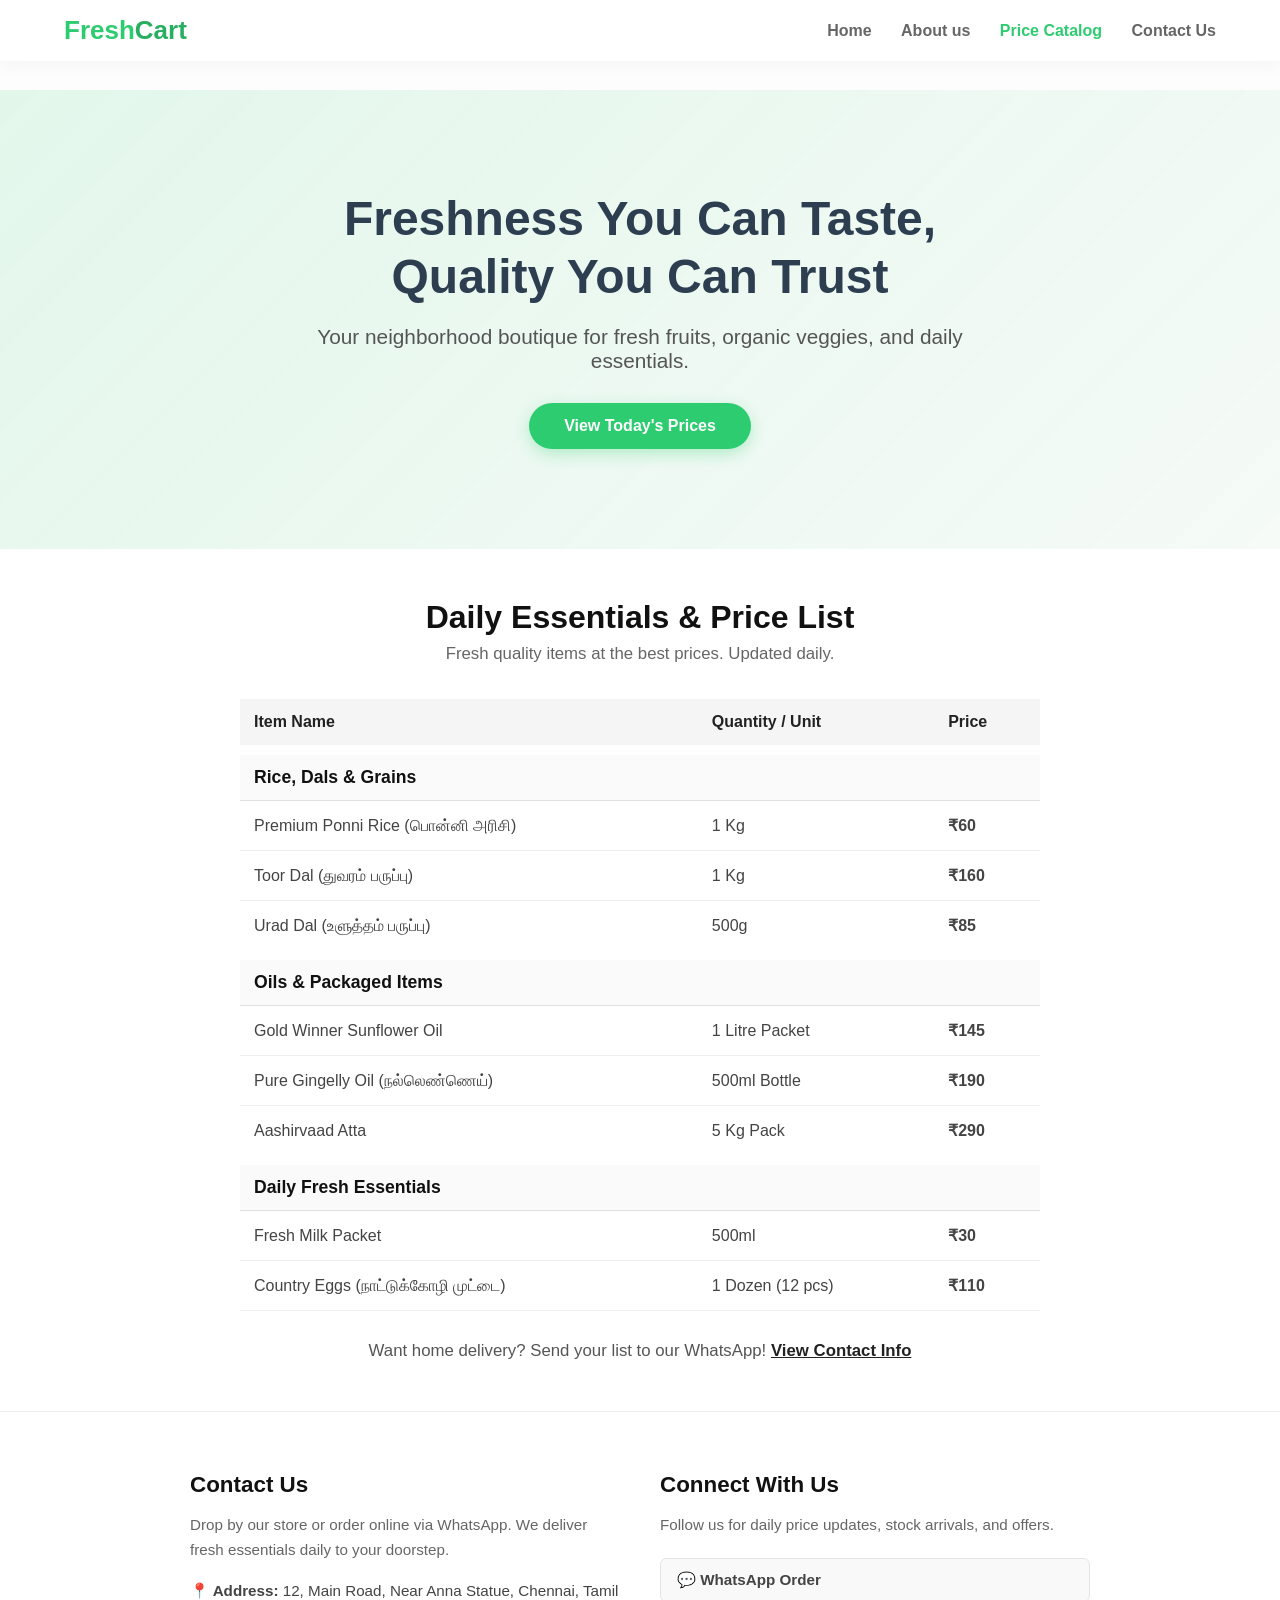
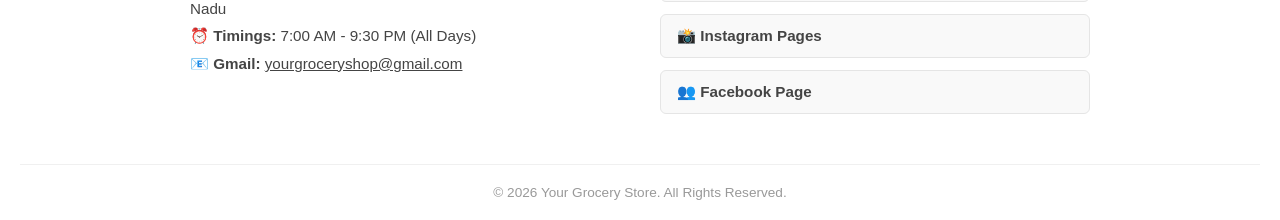
<file: catalog.html>
<!DOCTYPE html>
<html lang="en">
<head>
    <meta charset="UTF-8">
    <meta name="viewport" content="width=device-width, initial-scale=1.0">
    <title>FreshCart | Organic & Fresh Everyday</title>
    <link rel="stylesheet" href="styles.css">
</head>
<body>

    <header class="floating-header">
        <div class="logo">Fresh<span>Cart</span></div>
        <nav class="nav-links">
            <a href="index.html">Home</a>
	    <a href="index.html#about">About us</a>
            <a href="catalog.html#catalog"  class="active">Price Catalog</a>
            
            <a href="#bottom">Contact Us</a>
        </nav>
    </header>

    <section class="hero">
        <h1>Freshness You Can Taste,<br>Quality You Can Trust</h1>
        <p>Your neighborhood boutique for fresh fruits, organic veggies, and daily essentials.</p>
        <a href="catalog.html" class="cta-btn">View Today's Prices</a>
    </section>

   <section class="grocery-catalog" id="catalog">
  <div class="grocery-container">
    
    <h2>Daily Essentials & Price List</h2>
    <p class="grocery-subtitle">Fresh quality items at the best prices. Updated daily.</p>
    
    <!-- Table Wrapper -->
    <div class="table-responsive">
      <table class="grocery-table">
        <thead>
          <tr>
            <th>Item Name</th>
            <th>Quantity / Unit</th>
            <th>Price</th>
          </tr>
        </thead>
        <tbody>
          <!-- Category: Rice & Dals -->
          <tr class="category-row">
            <td colspan="3">Rice, Dals & Grains</td>
          </tr>
          <tr>
            <td>Premium Ponni Rice (பொன்னி அரிசி)</td>
            <td>1 Kg</td>
            <td class="price-tag">₹60</td>
          </tr>
          <tr>
            <td>Toor Dal (துவரம் பருப்பு)</td>
            <td>1 Kg</td>
            <td class="price-tag">₹160</td>
          </tr>
          <tr>
            <td>Urad Dal (உளுத்தம் பருப்பு)</td>
            <td>500g</td>
            <td class="price-tag">₹85</td>
          </tr>

          <!-- Category: Oils & Masalas -->
          <tr class="category-row">
            <td colspan="3">Oils & Packaged Items</td>
          </tr>
          <tr>
            <td>Gold Winner Sunflower Oil</td>
            <td>1 Litre Packet</td>
            <td class="price-tag">₹145</td>
          </tr>
          <tr>
            <td>Pure Gingelly Oil (நல்லெண்ணெய்)</td>
            <td>500ml Bottle</td>
            <td class="price-tag">₹190</td>
          </tr>
          <tr>
            <td>Aashirvaad Atta</td>
            <td>5 Kg Pack</td>
            <td class="price-tag">₹290</td>
          </tr>

          <!-- Category: Daily Fresh -->
          <tr class="category-row">
            <td colspan="3">Daily Fresh Essentials</td>
          </tr>
          <tr>
            <td>Fresh Milk Packet</td>
            <td>500ml</td>
            <td class="price-tag">₹30</td>
          </tr>
          <tr>
            <td>Country Eggs (நாட்டுக்கோழி முட்டை)</td>
            <td>1 Dozen (12 pcs)</td>
            <td class="price-tag">₹110</td>
          </tr>
        </tbody>
      </table>
    </div>

    <!-- Contact details/Order via WhatsApp -->
    <div class="grocery-footer">
      <p>Want home delivery? Send your list to our WhatsApp! <a href="#bottom">View Contact Info</a></p>
    </div>

  </div>
</section>

<!-- The id="bottom" matches your anchor link so it scrolls here perfectly -->
<footer class="contact-section" id="bottom">
  <div class="contact-container">
    
    <!-- Left Column: Shop Info -->
    <div class="contact-info">
      <h3>Contact Us</h3>
      <p class="contact-desc">Drop by our store or order online via WhatsApp. We deliver fresh essentials daily to your doorstep.</p>
      
      <div class="contact-details">
        <p><strong>📍 Address:</strong> 12, Main Road, Near Anna Statue, Chennai, Tamil Nadu</p>
        <p><strong>⏰ Timings:</strong> 7:00 AM - 9:30 PM (All Days)</p>
        <p><strong>📧 Gmail:</strong> <a href="mailto:yourgroceryshop@gmail.com" class="text-link">yourgroceryshop@gmail.com</a></p>
      </div>
    </div>

    <!-- Right Column: Social Media Links -->
    <div class="contact-socials">
      <h3>Connect With Us</h3>
      <p class="contact-desc">Follow us for daily price updates, stock arrivals, and offers.</p>
      
      <div class="social-links-list">
        <!-- WhatsApp Link -->
        <a href="https://wa.me/919876543210?text=Hello,%20I%20want%20to%20order%20groceries" target="_blank" class="social-link whatsapp-color">
          <span>💬 WhatsApp Order</span>
        </a>

        <!-- Instagram Link -->
        <a href="https://instagram.com/your_shop_username" target="_blank" class="social-link insta-color">
          <span>📸 Instagram Pages</span>
        </a>

        <!-- Facebook Link -->
        <a href="https://facebook.com/your_shop_page" target="_blank" class="social-link fb-color">
          <span>👥 Facebook Page</span>
        </a>
      </div>
    </div>

  </div>

  <!-- Tiny Copyright Bar at the very bottom -->
  <div class="footer-rights">
    <p>© 2026 Your Grocery Store. All Rights Reserved.</p>
  </div>
</footer>

    <script>
        const header = document.querySelector('.floating-header');

        window.addEventListener('scroll', function() {
            // User page-oda top 50px area vittu keela vandhaale automatic center locking
            if (window.scrollY > 50) {
                header.classList.add('scrolled-up');
            } else {
                // Return completely back to top left position only at absolute zero top
                header.classList.remove('scrolled-up');
            }
        });
    </script>
</body>
</html>
</file>
<file: styles.css>
/* ==========================================
   1. GENERAL RESET & BASE STYLES 
   ========================================== */
* {
    margin: 0;
    padding: 0;
    box-sizing: border-box;
    font-family: 'Segoe UI', Tahoma, Geneva, Verdana, sans-serif;
}

html {
    scroll-behavior: smooth;
}

body {
    background-color: #fcfdfc;
    color: #2c3e50;
    padding-top: 90px; /* Prevents desktop hero text from hiding behind fixed header */
}

/* ==========================================
   2. FLOATING HEADER & NAVIGATION
   ========================================== */
.floating-header, 
.logo, 
.nav-links {
    transition: all 0.4s ease-in-out !important;
}

.floating-header {
    position: fixed;
    top: 0;
    left: 0;
    width: 100%;
    background-color: #ffffff;
    display: flex;
    justify-content: space-between;
    align-items: center;
    padding: 15px 5%;
    box-shadow: 0 4px 20px rgba(0, 0, 0, 0.04);
    z-index: 1000;
}

.logo {
    font-size: 26px;
    font-weight: 800;
    color: #2ecc71;
}

.logo span {
    color: #27ae60;
}

.nav-links a {
    text-decoration: none;
    color: #666;
    margin-left: 25px;
    font-weight: 600;
    font-size: 16px;
    transition: color 0.3s ease;
}

.nav-links a:hover, 
.nav-links a.active {
    color: #2ecc71;
}

/* Header Scrolled State */
.floating-header.scrolled-up {
    background-color: #ffffff !important;
    box-shadow: 0 10px 25px rgba(46, 204, 113, 0.12) !important;
    padding: 10px 5% !important;
}

/* ==========================================
   3. HERO SECTION 
   ========================================== */
.hero {
    background: linear-gradient(135deg, rgba(46, 204, 113, 0.12), rgba(39, 174, 96, 0.03)), 
                url('https://images.unsplash.com/photo-1578916171728-46686eac8d58?auto=format&fit=crop&w=1200&q=80') center/cover;
    text-align: center;
    padding: 100px 20px;
    color: #2c3e50;
}

.hero h1 {
    font-size: 3rem;
    margin-bottom: 20px;
    font-weight: 800;
    line-height: 1.2;
}

.hero p {
    font-size: 1.3rem;
    color: #555;
    max-width: 700px;
    margin: 0 auto 30px auto;
}

.cta-btn {
    display: inline-block;
    text-decoration: none;
    background-color: #2ecc71;
    color: white;
    padding: 14px 35px;
    border-radius: 50px;
    font-weight: 700;
    box-shadow: 0 5px 15px rgba(46, 204, 113, 0.3);
    transition: all 0.3s ease;
}

.cta-btn:hover {
    background-color: #27ae60;
    transform: translateY(-2px);
    box-shadow: 0 8px 20px rgba(39, 174, 96, 0.4);
}

/* ==========================================
   4. ABOUT SECTION 
   ========================================== */
.about-section {
    background-color: #ffffff; 
    max-width: 1200px;
    margin: 80px auto;
    padding: 80px 40px;
}

.about-container {
    max-width: 1100px;
    margin: 0 auto;
    display: flex;
    align-items: center;
    gap: 50px;
    flex-wrap: wrap;
}

.about-content, 
.about-text {
    flex: 1;
    min-width: 300px;
}

.about-content h2, 
.about-text h2 {
    font-size: 2.5rem;
    color: #111111; 
    margin-bottom: 20px;
    font-weight: 700;
}

.about-text p {
    font-size: 1.1rem;
    color: #555555; 
    line-height: 1.7;
    margin-bottom: 15px;
}

.about-image-box, 
.about-visual {
    flex: 1;
    min-width: 300px;
    display: flex;
    justify-content: center;
}

.store-img {
    width: 100%;
    border-radius: 16px;
    box-shadow: 0 10px 30px rgba(0,0,0,0.08);
    object-fit: cover;
    height: 350px;
}

.visual-box {
    width: 100%;
    max-width: 400px;
    height: 300px;
    background-color: #f4f4f4; 
    border-radius: 12px;
    display: flex;
    align-items: center;
    justify-content: center;
    color: #888888;
    font-weight: bold;
    font-size: 1.5rem;
    border: 1px dashed #dddddd;
}

.about-links {
    margin-top: 30px;
    display: flex;
    gap: 15px;
}

.about-link-primary {
    display: inline-block;
    padding: 12px 24px;
    background-color: #222222;
    color: #ffffff !important;
    text-decoration: none;
    border-radius: 6px;
    font-weight: 600;
    transition: background 0.3s ease;
}

.about-link-primary:hover {
    background-color: #444444;
}

.about-link-secondary {
    display: inline-block;
    padding: 12px 24px;
    color: #666666;
    text-decoration: none;
    font-weight: 600;
    border: 1px solid #cccccc;
    border-radius: 6px;
    transition: all 0.3s ease;
}

.about-link-secondary:hover {
    color: #111111;
    border-color: #111111;
    background-color: #f9f9f9;
}

/* ==========================================
   5. FEATURES SECTION (WHY CHOOSE US)
   ========================================== */
.features-section {
    background-color: #f4f7f5;
    padding: 80px 20px;
    text-align: center;
}

.features-section h2 {
    font-size: 32px;
    margin-bottom: 50px;
}

.features-grid {
    display: flex;
    justify-content: center;
    gap: 30px;
    max-width: 1200px;
    margin: 0 auto;
    flex-wrap: wrap;
}

.feature-card {
    background: #ffffff;
    padding: 40px 30px;
    border-radius: 16px;
    width: 320px;
    box-shadow: 0 5px 15px rgba(0,0,0,0.02);
    transition: transform 0.3s ease, box-shadow 0.3s ease;
}

.feature-card:hover {
    transform: translateY(-8px);
    box-shadow: 0 15px 30px rgba(46, 204, 113, 0.1);
}

.feature-icon {
    font-size: 45px;
    display: inline-block;
    margin-bottom: 20px;
}

.feature-card h3 {
    margin-bottom: 12px;
    font-size: 22px;
}

.feature-card p {
    color: #666;
    line-height: 1.6;
}

/* ==========================================
   6. GROCERY CATALOG & PRICE LIST
   ========================================== */
.grocery-catalog {
    background-color: #ffffff;
    padding: 50px 20px;
}

.grocery-container {
    max-width: 800px;
    margin: 0 auto;
}

.grocery-catalog h2 {
    font-size: 2rem;
    color: #111111;
    margin-bottom: 8px;
    text-align: center;
    font-weight: 700;
}

.grocery-subtitle {
    font-size: 1.05rem;
    color: #666666;
    text-align: center;
    margin-bottom: 35px;
}

.table-responsive {
    width: 100%;
    overflow-x: auto;
}

.grocery-table {
    width: 100%;
    border-collapse: collapse;
    text-align: left;
}

.grocery-table th {
    background-color: #f5f5f5;
    color: #222222;
    font-weight: 600;
    padding: 14px;
    border-bottom: 2px solid #e0e0e0;
}

.grocery-table td {
    padding: 15px 14px;
    border-bottom: 1px solid #eeeeee;
    color: #444444;
    font-size: 1rem;
}

.grocery-table .category-row td {
    background-color: #fafafa;
    color: #111111;
    font-weight: 700;
    font-size: 1.1rem;
    padding: 12px 14px;
    border-bottom: 1px solid #e0e0e0;
    border-top: 10px solid #ffffff;
}

.price-tag {
    font-weight: 700;
    color: #111111;
}

.grocery-footer {
    margin-top: 30px;
    text-align: center;
    color: #555555;
    font-size: 1.05rem;
}

.grocery-footer a {
    color: #222222;
    text-decoration: underline;
    font-weight: 600;
}

/* ==========================================
   7. CONTACT SECTION (FOOTER)
   ========================================== */
.contact-section {
    background-color: #ffffff;
    padding: 60px 20px 20px 20px;
    border-top: 1px solid #eeeeee;
}

.contact-container {
    max-width: 900px;
    margin: 0 auto;
    display: flex;
    justify-content: space-between;
    gap: 40px;
}

.contact-section h3 {
    font-size: 1.4rem;
    color: #111111;
    margin-bottom: 15px;
    font-weight: 700;
}

.contact-desc {
    font-size: 0.95rem;
    color: #666666;
    line-height: 1.6;
    margin-bottom: 20px;
}

.contact-info {
    flex: 1;
}

.contact-details p {
    font-size: 0.95rem;
    color: #444444;
    margin-bottom: 10px;
}

.text-link {
    color: #444444;
    text-decoration: underline;
    transition: color 0.2s;
}

.text-link:hover {
    color: #111111;
}

.contact-socials {
    flex: 1;
}

.social-links-list {
    display: flex;
    flex-direction: column;
    gap: 12px;
}

.social-link {
    display: block;
    padding: 12px 16px;
    background-color: #f9f9f9;
    border: 1px solid #e5e5e5;
    border-radius: 6px;
    color: #444444;
    text-decoration: none;
    font-weight: 600;
    font-size: 0.95rem;
    transition: all 0.2s ease;
}

.social-link:hover {
    background-color: #f0f0f0;
    color: #111111;
    transform: translateX(3px);
}

.footer-rights {
    margin-top: 50px;
    text-align: center;
    border-top: 1px solid #f0f0f0;
    padding-top: 20px;
}

.footer-rights p {
    font-size: 0.85rem;
    color: #999999;
}

/* ==========================================
   8. GLOBAL RESPONSIVE MEDIA QUERIES
   ========================================== */
@media (max-width: 768px) {
    /* Fixes the layout spacing for cramped mobile navigation */
    .floating-header {
        flex-direction: column;
        gap: 12px;
        padding: 15px 2%;
        text-align: center;
    }

    body {
        padding-top: 130px; /* Gives extra space so text doesn't slide under the expanded mobile header */
    }

    .nav-links {
        display: flex;
        flex-wrap: wrap;
        justify-content: center;
        gap: 12px;
        margin-left: 0;
    }

    .nav-links a {
        margin-left: 0; 
        font-size: 14px;
        padding: 4px 8px;
    }

    /* Core layout container wraps */
    .about-container {
        flex-direction: column;
        text-align: center;
        gap: 30px;
    }
    
    .about-links {
        justify-content: center;
    }
    
    .about-visual, 
    .about-image-box {
        width: 100%;
    }
    
    .visual-box {
        height: 200px;
    }
}

@media (max-width: 650px) {
    .contact-container {
        flex-direction: column;
        gap: 35px;
    }
}

@media (max-width: 500px) {
    /* Optimizes price catalog table margins and text for perfect alignment on small mobile viewports */
    .grocery-catalog h2 {
        font-size: 1.6rem;
    }

    .grocery-table th, 
    .grocery-table td {
        padding: 10px 8px;
        font-size: 0.9rem;
    }

    .grocery-table .category-row td {
        font-size: 1rem;
        padding: 10px 8px;
    }
}
</file>
